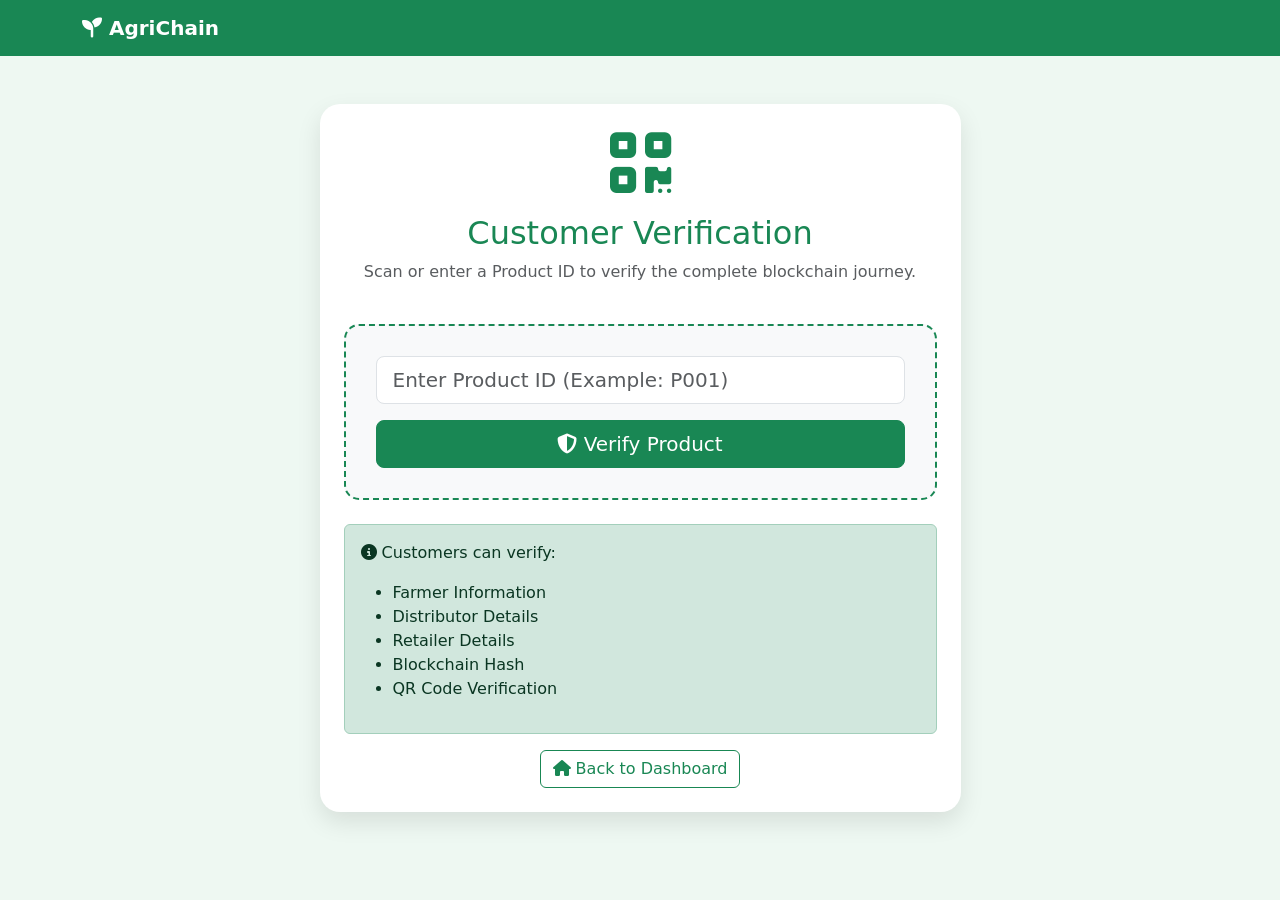
<file: templates/customer.html>
<!DOCTYPE html>
<html lang="en">

<head>
    <meta charset="UTF-8">
    <title>Customer Verification | AgriChain</title>

    <meta name="viewport" content="width=device-width, initial-scale=1">

    <!-- Bootstrap -->
    <link href="https://cdn.jsdelivr.net/npm/bootstrap@5.3.3/dist/css/bootstrap.min.css" rel="stylesheet">

    <!-- Font Awesome -->
    <link rel="stylesheet"
        href="https://cdnjs.cloudflare.com/ajax/libs/font-awesome/6.5.2/css/all.min.css">

    <style>

        body{
            background:#eef8f2;
        }

        .card{
            border:none;
            border-radius:20px;
            box-shadow:0 10px 25px rgba(0,0,0,.1);
        }

        .scan-box{
            background:#f8f9fa;
            border:2px dashed #198754;
            border-radius:15px;
            padding:30px;
        }

        .icon{
            font-size:70px;
            color:#198754;
        }

    </style>

</head>

<body>

<nav class="navbar navbar-dark bg-success">
    <div class="container">
        <a class="navbar-brand fw-bold" href="/">
            <i class="fa-solid fa-seedling"></i> AgriChain
        </a>
    </div>
</nav>

<div class="container py-5">

<div class="row justify-content-center">

<div class="col-lg-7">

<div class="card p-4">

<div class="text-center mb-4">

<i class="fa-solid fa-qrcode icon"></i>

<h2 class="text-success mt-3">
Customer Verification
</h2>

<p class="text-muted">
Scan or enter a Product ID to verify the complete blockchain journey.
</p>

</div>

<div class="scan-box text-center">

<form id="verifyForm">

<div class="mb-3">

<input
type="text"
name="product_id"
class="form-control form-control-lg"
placeholder="Enter Product ID (Example: P001)"
required>

</div>

<button class="btn btn-success btn-lg w-100">

<i class="fa-solid fa-shield-halved"></i>

Verify Product

</button>

</form>

</div>

<div class="alert alert-success mt-4">

<i class="fa-solid fa-circle-info"></i>

Customers can verify:

<ul class="mt-3">

<li>Farmer Information</li>

<li>Distributor Details</li>

<li>Retailer Details</li>

<li>Blockchain Hash</li>

<li>QR Code Verification</li>

</ul>

</div>

<div class="text-center">

<a href="/" class="btn btn-outline-success">

<i class="fa-solid fa-house"></i>

Back to Dashboard

</a>

</div>

</div>

</div>

</div>

</div>
<script>
document.getElementById("verifyForm").addEventListener("submit", function(e){

    e.preventDefault();

    const productId = document.querySelector("input[name='product_id']").value.trim();

    if(productId===""){
        alert("Please enter Product ID");
        return;
    }

    window.location.href="/history/"+productId;

});
</script>
</body>

</html>
</file>
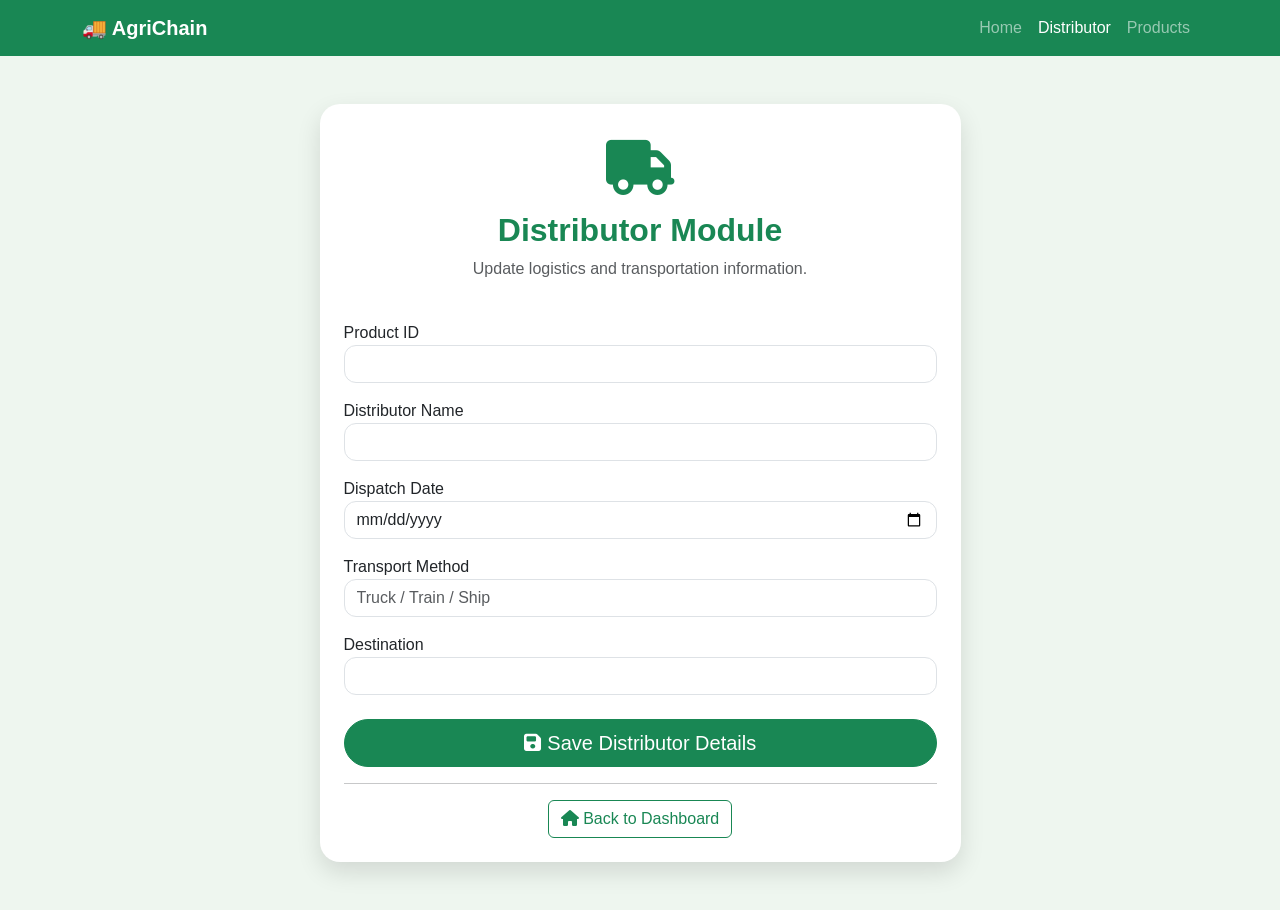
<file: templates/distributor.html>
<!DOCTYPE html>
<html lang="en">

<head>
<meta charset="UTF-8">
<meta name="viewport" content="width=device-width, initial-scale=1">

<title>Distributor Module | AgriChain</title>

<link href="https://cdn.jsdelivr.net/npm/bootstrap@5.3.3/dist/css/bootstrap.min.css" rel="stylesheet">
<link href="https://cdnjs.cloudflare.com/ajax/libs/font-awesome/6.5.2/css/all.min.css" rel="stylesheet">

<style>

body{
    background:#eef6ef;
    font-family:Arial,Helvetica,sans-serif;
}

.navbar{
    background:#198754;
}

.card{
    border:none;
    border-radius:20px;
    box-shadow:0 10px 25px rgba(0,0,0,.12);
}

.form-control{
    border-radius:12px;
}

.btn-success{
    border-radius:30px;
}

.icon{
    font-size:55px;
    color:#198754;
}

</style>

</head>

<body>

<nav class="navbar navbar-expand-lg navbar-dark">

<div class="container">

<a class="navbar-brand fw-bold" href="/">
🚚 AgriChain
</a>

<ul class="navbar-nav ms-auto">

<li class="nav-item">
<a class="nav-link" href="/">Home</a>
</li>

<li class="nav-item">
<a class="nav-link active" href="/distributor">Distributor</a>
</li>

<li class="nav-item">
<a class="nav-link" href="/products">Products</a>
</li>

</ul>

</div>

</nav>

<div class="container py-5">

<div class="row justify-content-center">

<div class="col-lg-7">

<div class="card p-4">

<div class="text-center mb-4">

<div class="icon">
<i class="fas fa-truck"></i>
</div>

<h2 class="fw-bold text-success">
Distributor Module
</h2>

<p class="text-muted">
Update logistics and transportation information.
</p>

</div>

<form method="POST">

<div class="mb-3">
<label>Product ID</label>
<input type="text" class="form-control" name="product_id" required>
</div>

<div class="mb-3">
<label>Distributor Name</label>
<input type="text" class="form-control" name="distributor_name" required>
</div>

<div class="mb-3">
<label>Dispatch Date</label>
<input type="date" class="form-control" name="dispatch_date" required>
</div>

<div class="mb-3">
<label>Transport Method</label>
<input type="text" class="form-control" name="transport_method" placeholder="Truck / Train / Ship" required>
</div>

<div class="mb-4">
<label>Destination</label>
<input type="text" class="form-control" name="destination" required>
</div>

<div class="d-grid">
<button class="btn btn-success btn-lg">
<i class="fas fa-save"></i>
Save Distributor Details
</button>
</div>

</form>

<hr>

<div class="text-center">
<a href="/" class="btn btn-outline-success">
<i class="fas fa-house"></i>
Back to Dashboard
</a>
</div>

</div>

</div>

</div>

</div>

</body>
</html>
</file>
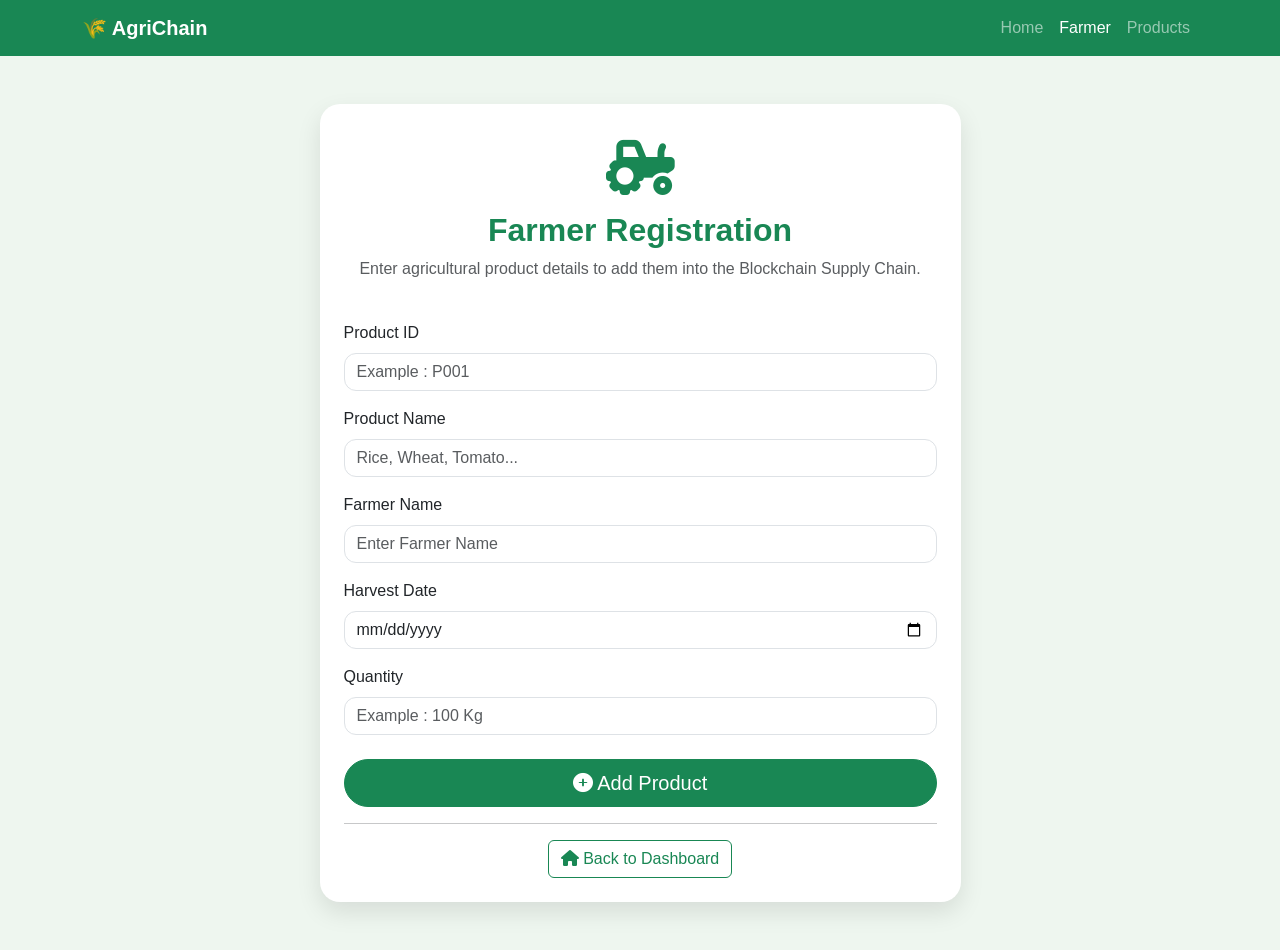
<file: templates/farmer.html>
<!DOCTYPE html>
<html lang="en">
<head>
<meta charset="UTF-8">
<meta name="viewport" content="width=device-width, initial-scale=1">

<title>Farmer Module | AgriChain</title>

<link href="https://cdn.jsdelivr.net/npm/bootstrap@5.3.3/dist/css/bootstrap.min.css" rel="stylesheet">
<link href="https://cdnjs.cloudflare.com/ajax/libs/font-awesome/6.5.2/css/all.min.css" rel="stylesheet">

<style>

body{
    background:#eef6ef;
    font-family:Arial, Helvetica, sans-serif;
}

.navbar{
    background:#198754;
}

.card{
    border:none;
    border-radius:20px;
    box-shadow:0 10px 25px rgba(0,0,0,.1);
}

.btn-success{
    border-radius:30px;
}

.form-control{
    border-radius:12px;
}

.header-icon{
    font-size:55px;
    color:#198754;
}

</style>

</head>

<body>

<nav class="navbar navbar-expand-lg navbar-dark">

<div class="container">

<a class="navbar-brand fw-bold" href="/">
🌾 AgriChain
</a>

<ul class="navbar-nav ms-auto">

<li class="nav-item">
<a class="nav-link" href="/">Home</a>
</li>

<li class="nav-item">
<a class="nav-link active" href="/farmer">Farmer</a>
</li>

<li class="nav-item">
<a class="nav-link" href="/products">Products</a>
</li>

</ul>

</div>

</nav>

<div class="container py-5">

<div class="row justify-content-center">

<div class="col-lg-7">

<div class="card p-4">

<div class="text-center mb-4">

<div class="header-icon">
<i class="fas fa-tractor"></i>
</div>

<h2 class="fw-bold text-success">
Farmer Registration
</h2>

<p class="text-muted">
Enter agricultural product details to add them into the Blockchain Supply Chain.
</p>

</div>

<form method="POST">

<div class="mb-3">

<label class="form-label">
Product ID
</label>

<input
type="text"
name="product_id"
class="form-control"
placeholder="Example : P001"
required>

</div>

<div class="mb-3">

<label class="form-label">
Product Name
</label>

<input
type="text"
name="product_name"
class="form-control"
placeholder="Rice, Wheat, Tomato..."
required>

</div>

<div class="mb-3">

<label class="form-label">
Farmer Name
</label>

<input
type="text"
name="farmer_name"
class="form-control"
placeholder="Enter Farmer Name"
required>

</div>

<div class="mb-3">

<label class="form-label">
Harvest Date
</label>

<input
type="date"
name="harvest_date"
class="form-control"
required>

</div>

<div class="mb-4">

<label class="form-label">
Quantity
</label>

<input
type="text"
name="quantity"
class="form-control"
placeholder="Example : 100 Kg"
required>

</div>

<div class="d-grid">

<button class="btn btn-success btn-lg">

<i class="fas fa-plus-circle"></i>

Add Product

</button>

</div>

</form>

<hr>

<div class="text-center">

<a href="/" class="btn btn-outline-success">

<i class="fas fa-house"></i>

Back to Dashboard

</a>

</div>

</div>

</div>

</div>

</div>

</body>
</html>
</file>
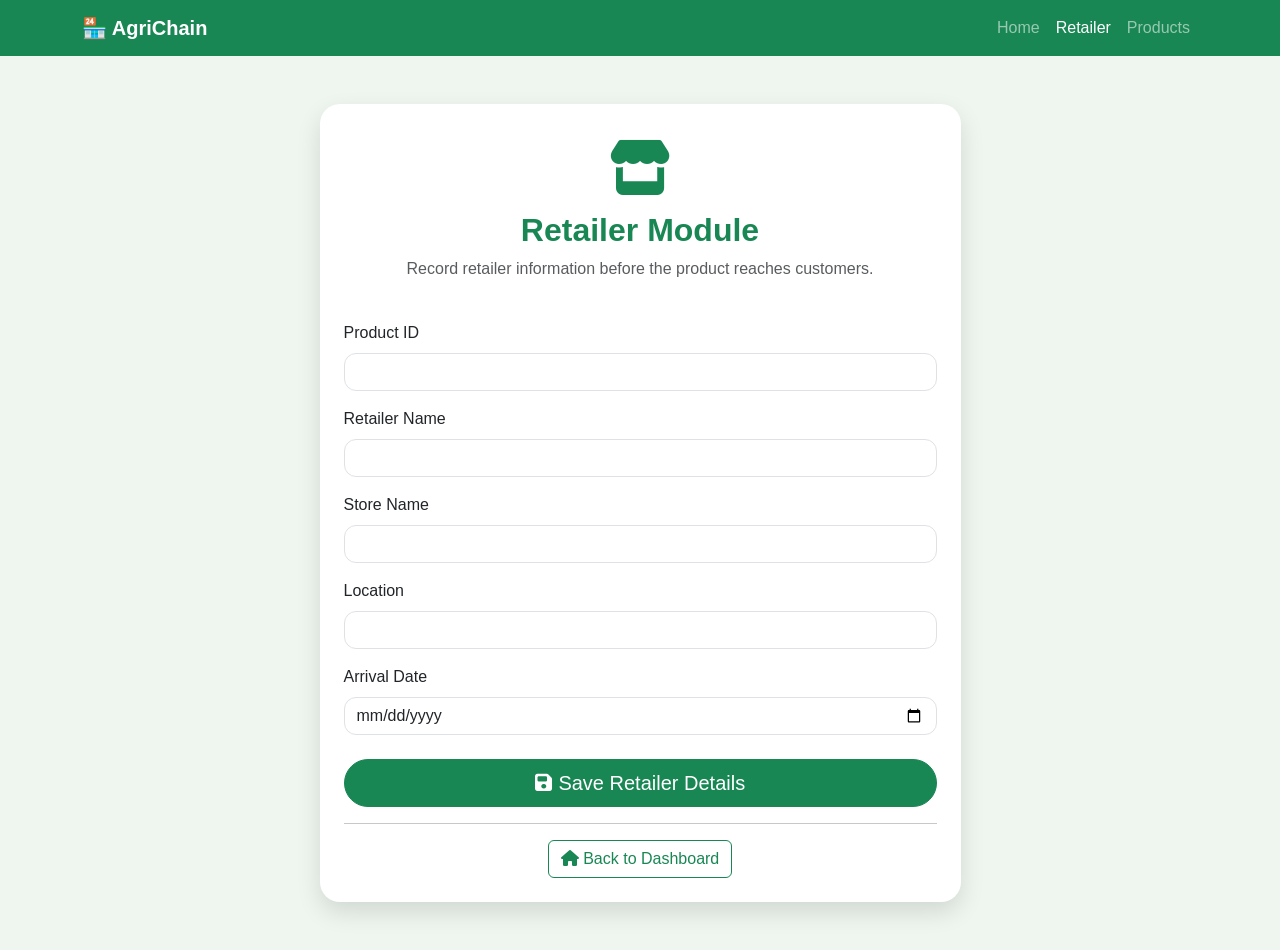
<file: templates/retailer.html>
<!DOCTYPE html>
<html lang="en">

<head>
<meta charset="UTF-8">
<meta name="viewport" content="width=device-width, initial-scale=1">

<title>Retailer Module | AgriChain</title>

<link href="https://cdn.jsdelivr.net/npm/bootstrap@5.3.3/dist/css/bootstrap.min.css" rel="stylesheet">
<link href="https://cdnjs.cloudflare.com/ajax/libs/font-awesome/6.5.2/css/all.min.css" rel="stylesheet">

<style>

body{
    background:#eef6ef;
    font-family:Arial,Helvetica,sans-serif;
}

.navbar{
    background:#198754;
}

.card{
    border:none;
    border-radius:20px;
    box-shadow:0 10px 25px rgba(0,0,0,.12);
}

.form-control{
    border-radius:12px;
}

.btn-success{
    border-radius:30px;
}

.icon{
    font-size:55px;
    color:#198754;
}

</style>

</head>

<body>

<nav class="navbar navbar-expand-lg navbar-dark">

<div class="container">

<a class="navbar-brand fw-bold" href="/">
🏪 AgriChain
</a>

<ul class="navbar-nav ms-auto">

<li class="nav-item">
<a class="nav-link" href="/">Home</a>
</li>

<li class="nav-item">
<a class="nav-link active" href="/retailer">Retailer</a>
</li>

<li class="nav-item">
<a class="nav-link" href="/products">Products</a>
</li>

</ul>

</div>

</nav>

<div class="container py-5">

<div class="row justify-content-center">

<div class="col-lg-7">

<div class="card p-4">

<div class="text-center mb-4">

<div class="icon">
<i class="fas fa-store"></i>
</div>

<h2 class="fw-bold text-success">
Retailer Module
</h2>

<p class="text-muted">
Record retailer information before the product reaches customers.
</p>

</div>

<form method="POST">

<div class="mb-3">
<label class="form-label">Product ID</label>
<input type="text" class="form-control" name="product_id" required>
</div>

<div class="mb-3">
<label class="form-label">Retailer Name</label>
<input type="text" class="form-control" name="retailer_name" required>
</div>

<div class="mb-3">
<label class="form-label">Store Name</label>
<input type="text" class="form-control" name="store_name" required>
</div>

<div class="mb-3">
<label class="form-label">Location</label>
<input type="text" class="form-control" name="location" required>
</div>

<div class="mb-4">
<label class="form-label">Arrival Date</label>
<input type="date" class="form-control" name="arrival_date" required>
</div>

<div class="d-grid">

<button class="btn btn-success btn-lg">

<i class="fas fa-save"></i>

Save Retailer Details

</button>

</div>

</form>

<hr>

<div class="text-center">

<a href="/" class="btn btn-outline-success">

<i class="fas fa-house"></i>

Back to Dashboard

</a>

</div>

</div>

</div>

</div>

</div>

</body>

</html>
</file>
